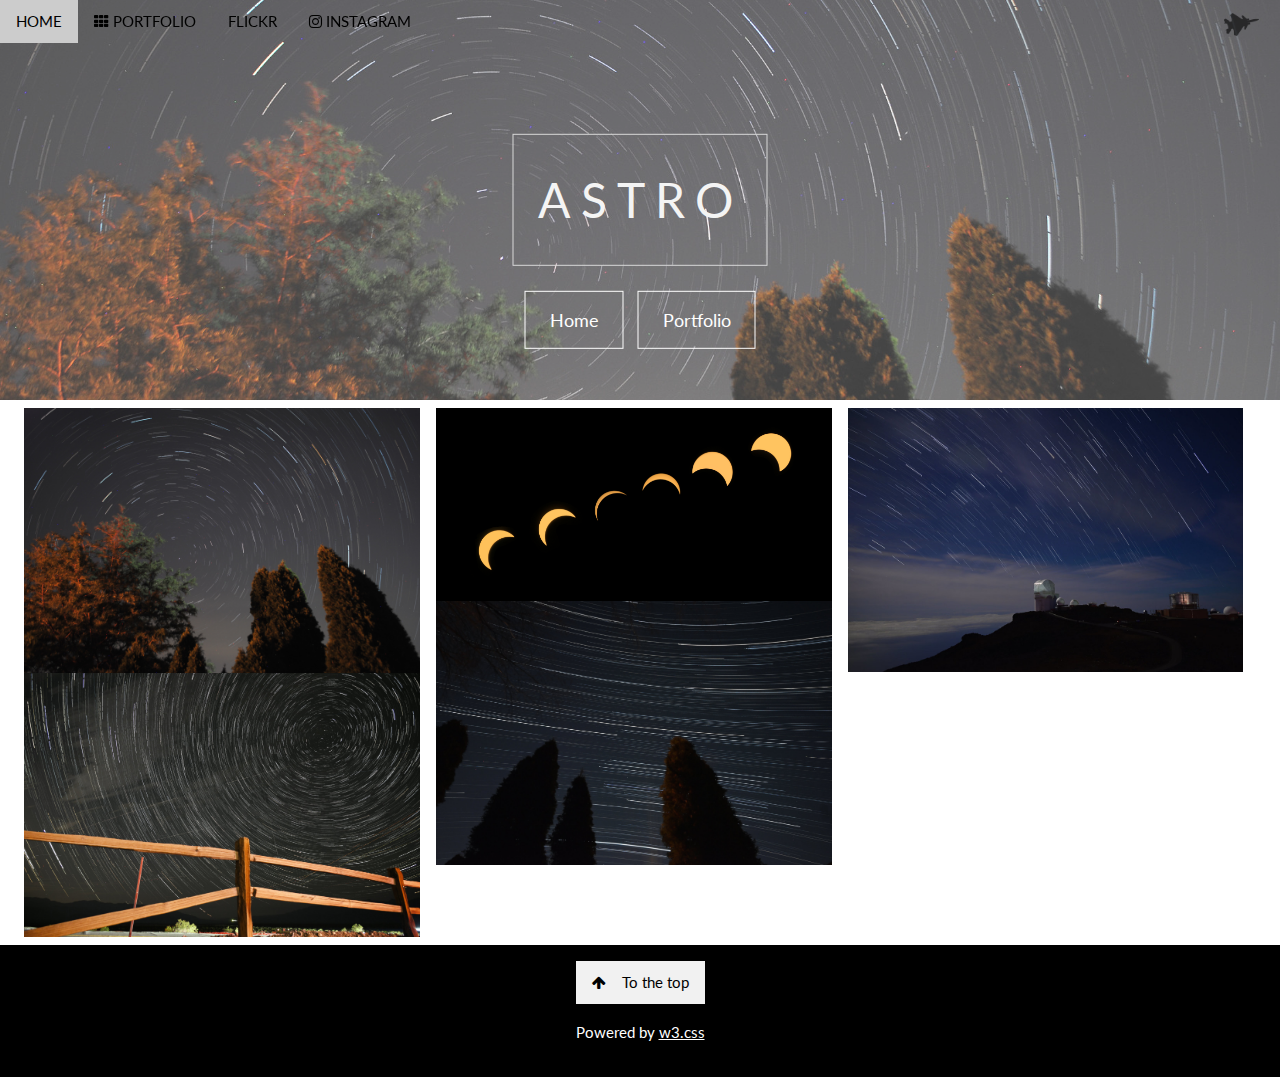
<file: astro.html>
<!DOCTYPE html>
<html>
<head>
<title>Photography Portfolio</title>
<meta charset="UTF-8">
<meta name="viewport" content="width=device-width, initial-scale=1">
<link rel="stylesheet" href="css/w3.css">
<link rel="stylesheet" href="https://fonts.googleapis.com/css?family=Lato">
<link rel="stylesheet" href="https://cdnjs.cloudflare.com/ajax/libs/font-awesome/4.7.0/css/font-awesome.min.css">
<style>
body,h1,h2,h3,h4,h5,h6 {font-family: "Lato", sans-serif;}
body, html {
  height: 100%;
  color: #777;
  line-height: 1.8;
}

/* Create a Parallax Effect */
.bgimg-1 {
  background-attachment: fixed;
  background-position: center;
  background-repeat: no-repeat;
  background-size: cover;
}

/* First image (Logo. Full height) */
.bgimg-1 {
  background-image: url("images/astro/54410964943_c52d884249_k.jpg");
  min-height: 400px;
}

.w3-wide {letter-spacing: 10px;}
.w3-hover-opacity {cursor: pointer;}

/* Turn off parallax scrolling for tablets and phones */
@media only screen and (max-device-width: 1600px) {
  .bgimg-1 {
    background-attachment: scroll;
    min-height: 400px;
  }
}
</style>
</head>
<body>

  <!-- Navbar (sit on top) -->
  <div class="w3-top">
    <div class="w3-bar" id="myNavbar">
      <a class="w3-bar-item w3-button w3-hide-medium w3-hide-large w3-right" href="javascript:void(0);" onclick="toggleFunction()" title="Toggle Navigation Menu">
      <i class="fa fa-bars w3-text-black"></i>
    </a>
      <a href="index.html" class="w3-bar-item w3-button w3-text-black">HOME</a>
      <a href="portfolio.html" class="w3-bar-item w3-button w3-hide-small w3-text-black"><i class="fa fa-th"></i> PORTFOLIO</a>
      <a href="https://www.flickr.com/photos/201889971@N03/" class="w3-bar-item w3-button w3-hide-small w3-text-black"> FLICKR</a>
      <a href="https://instagram.com/joegurino" class="w3-bar-item w3-button w3-hide-small w3-text-black"><i class="fa fa-instagram"></i> INSTAGRAM</a>
      <a class="w3-bar-item w3-right">
        <img class="w3-image w3-right w3-opacity" src="assets/logosmall.png" style="margin:5px" width="35" height="35">
      </a>
    </div>

    <!-- Navbar on small screens -->
    <div id="navDemo" class="w3-bar-block w3-white w3-hide w3-hide-large w3-hide-medium">
      <a href="portfolio.html" class="w3-bar-item w3-button" onclick="toggleFunction()"><i class="fa fa-th"></i> PORTFOLIO</a>
      <a href="https://www.flickr.com/photos/201889971@N03/" class="w3-bar-item w3-button" onclick="toggleFunction()"> FLICKR</a>
      <a href="https://instagram.com/joegurino" class="w3-bar-item w3-button fa fa-instagram" onclick="toggleFunction()"> INSTAGRAM</a>
    </div>
  </div>

<!--
  <div class="w3-bar">
      <a class="w3-button w3-hide-medium w3-hide-large w3-text-white w3-red">
        <br><i>This site is not yet entirely formatted for mobile devices. A number of pages will work but not all. Best viewed in 1920x1080</i>
      </a>
    </div>
-->

  <!-- First Parallax Image with Logo Text -->
  <div class="bgimg-1 w3-display-container w3-opacity-min" id="home">
    <div class="w3-display-middle w3-padding-large w3-border w3-wide w3-text-light-grey w3-center custom-bg">
      <h1 class="w3-xxxlarge">ASTRO</h1>
    </div>
      <!-- Buttons directly below -->
      <div class="w3-display-middle w3-padding-large w3-wide w3-text-light-grey w3-center custom-bg" style="margin-top: 120px;">
      <a href="index.html" style="display: inline-block; margin: 0px;">
        <button class="w3-button w3-padding-large w3-section w3-border w3-border-white w3-hide-small " style="font-size: 18px; color: white;">Home</button>
      </a>
      <a href="portfolio.html" style="display: inline-block; margin: 0px;">
        <button class="w3-button w3-padding-large w3-section w3-border w3-border-white w3-hide-small " style="font-size: 18px; color: white;">Portfolio</button>
      </a>
    </div>
  </div>



    <!-- Container -->
    <!-- Photo Grid -->
<div class="w3-row w3-padding w3-row-padding w3-hide-small" id="myGrid">
<div class="w3-col" style="width:33%">
  <img src="images/astro/54410964943_c52d884249_k.jpg" style="width:100%" onclick="onClick(this)" alt="">
  <img src="images/astro/staking02.bmp" style="width:100%" onclick="onClick(this)" alt="">
</div>

<div class="w3-col" style="width:33%">
  <img src="images/astro/eclipse.png" style="width:100%" onclick="onClick(this)" alt="">
  <img src="images/astro/54412413622_95437a72d7_k.jpg" style="width:100%" onclick="onClick(this)" alt="">
</div>

<div class="w3-col" style="width:33%">
  <img src="images/astro/staking01.bmp" style="width:100%" onclick="onClick(this)" alt="">
</div>
</div>

<!-- Photo Grid Small-->
<div class="w3-row w3-margin w3-row-padding w3-hide-large w3-hide-medium" id="myGrid">
<div class="w3-col" style="width:50%">
  <img src="images/astro/54410964943_c52d884249_k.jpg" style="width:100%" onclick="onClick(this)" alt="">
  <img src="images/astro/staking02.bmp" style="width:100%" onclick="onClick(this)" alt="">
    <img src="images/astro/staking01.bmp" style="width:100%" onclick="onClick(this)" alt="">
</div>

<div class="w3-col" style="width:50%">
  <img src="images/astro/eclipse.png" style="width:100%" onclick="onClick(this)" alt="">
  <img src="images/astro/54412413622_95437a72d7_k.jpg" style="width:100%" onclick="onClick(this)" alt="">
</div>
</div>

      <!-- Footer -->
      <footer class="w3-center w3-black w3-padding-16">
        <a href="#home" class="w3-button w3-light-grey"><i class="fa fa-arrow-up w3-margin-right"></i>To the top</a>
        <p>Powered by <a href="https://www.w3schools.com/w3css/default.asp" title="W3.CSS" target="_blank" class="w3-hover-text-green">w3.css</a></p>
      </footer>

        <!-- Modal for full size images on click-->
        <div id="modal01" class="w3-modal w3-black" style="padding-top:0" onclick="this.style.display='none'">
          <span class="w3-button w3-black w3-xlarge w3-display-topright">×</span>
          <div class="w3-modal-content w3-animate-zoom w3-center w3-transparent w3-padding-64">
            <img id="img01" class="w3-image">
            <p id="caption"></p>
          </div>
        </div>


  <script>
  // Modal Image Gallery
  function onClick(element) {
    document.getElementById("img01").src = element.src;
    document.getElementById("modal01").style.display = "block";
    var captionText = document.getElementById("caption");
    captionText.innerHTML = element.alt;
  }

  // Change style of navbar on scroll
  window.onscroll = function() {myFunction()};
  function myFunction() {
      var navbar = document.getElementById("myNavbar");
      if (document.body.scrollTop > 100 || document.documentElement.scrollTop > 100) {
          navbar.className = "w3-bar" + " w3-card" + " w3-animate-top" + " w3-white";
      } else {
          navbar.className = navbar.className.replace(" w3-card w3-animate-top w3-white", "");
      }
  }

  // Used to toggle the menu on small screens when clicking on the menu button
  function toggleFunction() {
      var x = document.getElementById("navDemo");
      if (x.className.indexOf("w3-show") == -1) {
          x.className += " w3-show";
      } else {
          x.className = x.className.replace(" w3-show", "");
      }
  }
  </script>

  </body>
  </html>
</file>
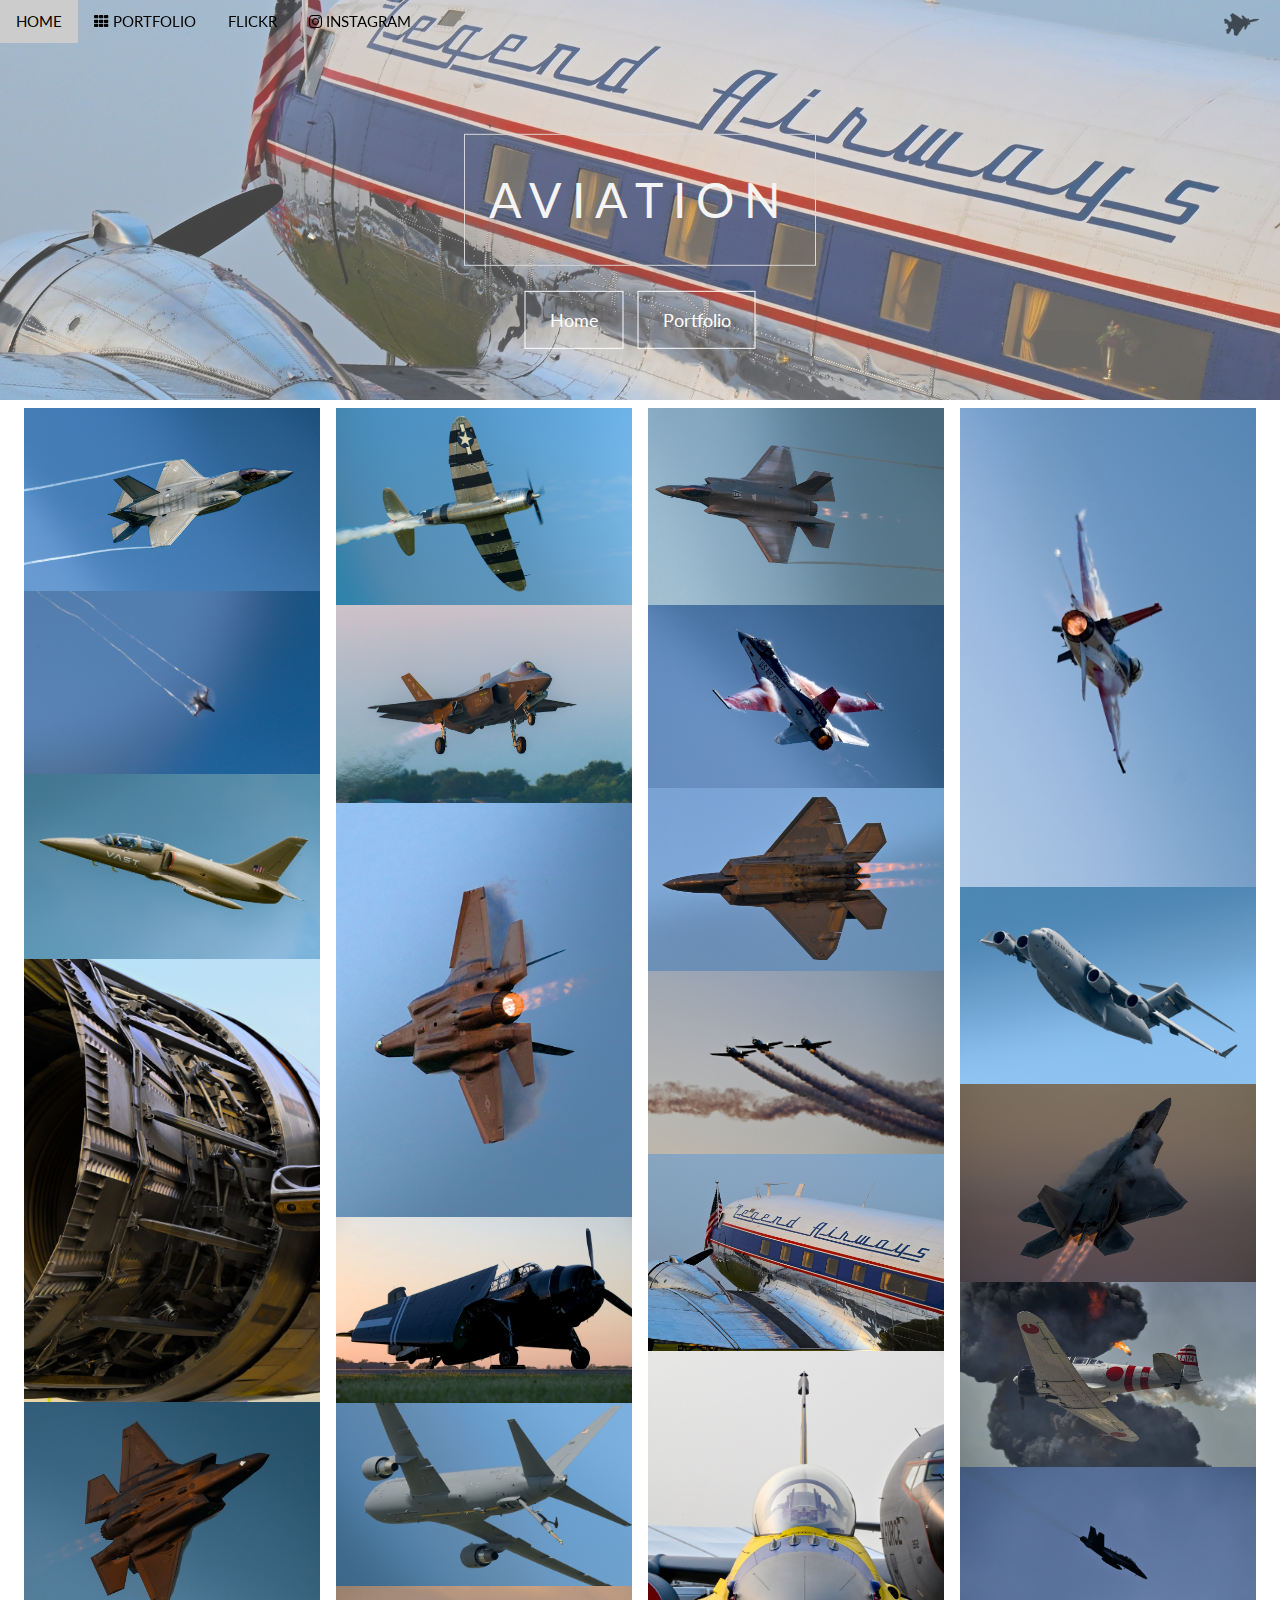
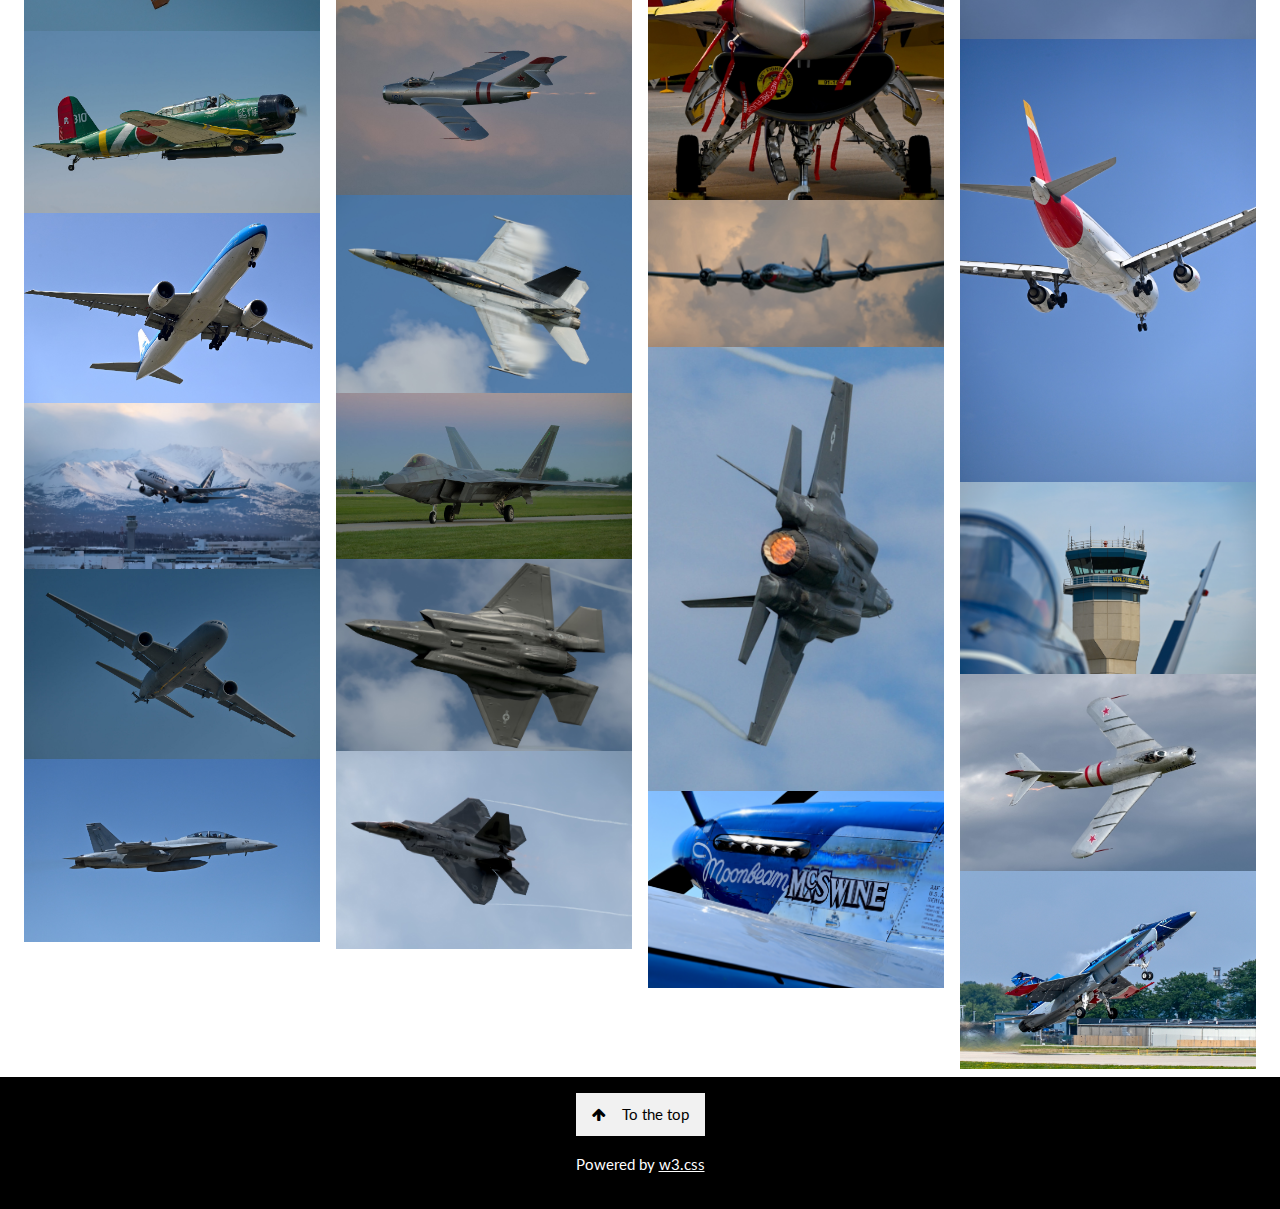
<file: aviation.html>
<!DOCTYPE html>
<html>
<head>
<title>Photography Portfolio</title>
<meta charset="UTF-8">
<meta name="viewport" content="width=device-width, initial-scale=1">
<link rel="stylesheet" href="css/w3.css">
<link rel="stylesheet" href="https://fonts.googleapis.com/css?family=Lato">
<link rel="stylesheet" href="https://cdnjs.cloudflare.com/ajax/libs/font-awesome/4.7.0/css/font-awesome.min.css">
<style>
body,h1,h2,h3,h4,h5,h6 {font-family: "Lato", sans-serif;}
body, html {
  height: 100%;
  color: #777;
  line-height: 1.8;
}

/* Create a Parallax Effect */
.bgimg-1 {
  background-attachment: fixed;
  background-position: center;
  background-repeat: no-repeat;
  background-size: cover;
}

/* First image (Logo. Full height) */
.bgimg-1 {
  background-image: url("images/parallax/dc3.jpg");
  min-height: 400px;
}

.w3-wide {letter-spacing: 10px;}
.w3-hover-opacity {cursor: pointer;}

/* Turn off parallax scrolling for tablets and phones */
@media only screen and (max-device-width: 1600px) {
  .bgimg-1 {
    background-attachment: scroll;
    min-height: 400px;
  }
}
</style>
</head>
<body>

  <!-- Navbar (sit on top) -->
  <div class="w3-top">
    <div class="w3-bar" id="myNavbar">
      <a class="w3-bar-item w3-button w3-hide-medium w3-hide-large w3-right" href="javascript:void(0);" onclick="toggleFunction()" title="Toggle Navigation Menu">
      <i class="fa fa-bars w3-text-black"></i>
    </a>
      <a href="index.html" class="w3-bar-item w3-button w3-text-black">HOME</a>
      <a href="portfolio.html" class="w3-bar-item w3-button w3-hide-small w3-text-black"><i class="fa fa-th"></i> PORTFOLIO</a>
      <a href="https://www.flickr.com/photos/201889971@N03/" class="w3-bar-item w3-button w3-hide-small w3-text-black"> FLICKR</a>
      <a href="https://instagram.com/joegurino" class="w3-bar-item w3-button w3-hide-small w3-text-black"><i class="fa fa-instagram"></i> INSTAGRAM</a>
      <a class="w3-bar-item w3-hide-small w3-right">
        <img class="w3-image w3-right w3-opacity" src="assets/logosmall.png" style="margin:5px" width="35" height="35">
      </a>
    </div>

    <!-- Navbar on small screens -->
    <div id="navDemo" class="w3-bar-block w3-white w3-hide w3-hide-large w3-hide-medium">
      <a href="portfolio.html" class="w3-bar-item w3-button" onclick="toggleFunction()"><i class="fa fa-th"></i> PORTFOLIO</a>
      <a href="https://www.flickr.com/photos/201889971@N03/" class="w3-bar-item w3-button" onclick="toggleFunction()"> FLICKR</a>
      <a href="https://instagram.com/joegurino" class="w3-bar-item w3-button fa fa-instagram" onclick="toggleFunction()"> INSTAGRAM</a>
    </div>
  </div>

<!--
  <div class="w3-bar">
      <a class="w3-button w3-hide-medium w3-hide-large w3-text-white w3-red">
        <br><i>This site is not yet entirely formatted for mobile devices. A number of pages will work but not all. Best viewed in 1920x1080</i>
      </a>
    </div>
-->

  <!-- First Parallax Image with Logo Text -->
  <div class="bgimg-1 w3-display-container w3-opacity-min" id="home">
    <div class="w3-display-middle w3-padding-large w3-border w3-wide w3-text-light-grey w3-center custom-bg">
      <h1 class="w3-xxxlarge">AVIATION</h1>
    </div>
      <!-- Buttons directly below -->
      <div class="w3-display-middle w3-padding-large w3-wide w3-text-light-grey w3-center custom-bg" style="margin-top: 120px;">
      <a href="index.html" style="display: inline-block; margin: 0px;">
        <button class="w3-button w3-padding-large w3-section w3-border w3-border-white w3-hide-small " style="font-size: 18px; color: white;">Home</button>
      </a>
      <a href="portfolio.html" style="display: inline-block; margin: 0px;">
        <button class="w3-button w3-padding-large w3-section w3-border w3-border-white w3-hide-small " style="font-size: 18px; color: white;">Portfolio</button>
      </a>
    </div>
  </div>



    <!-- Container -->
    <!-- Photo Grid -->
<div class="w3-row w3-padding w3-row-padding w3-hide-small w3-hide-medium" id="myGrid">
<div class="w3-col" style="width:25%">
  <img src="images/aviation/DSC_9362.jpg" style="width:100%" onclick="onClick(this)" alt="">
  <img src="images/aviation/DSC_0889.jpg" style="width:100%" onclick="onClick(this)" alt="F16 Viper, TBM Avenger's Reunion 2025; Nikon z5">
  <img src="images/aviation/DSC_2754_01.jpg" style="width:100%" onclick="onClick(this)" alt="L39 Albatross, Oshkosh 2025; Nikon z8">
  <img src="images/aviation/DSC_7480.jpg" style="width:100%" onclick="onClick(this)" alt="F15 Eagle, Oshkosh 2023; Nikon z5">
  <img src="images/aviation/54785136375_81340d16d6_b.jpg" style="width:100%" onclick="onClick(this)" alt="">
  <img src="images/aviation/54742365068_57f0c8b93c_b.jpg" style="width:100%" onclick="onClick(this)" alt="">
  <img src="images/aviation/DSC_3735.jpg" style="width:100%" onclick="onClick(this)" alt="">
  <img src="images/aviation/DSC_2712.jpg" style="width:100%" onclick="onClick(this)" alt="">
  <img src="images/aviation/54757218755_4b5d68de4f_b.jpg" style="width:100%" onclick="onClick(this)" alt="">
  <img src="images/aviation/DSC_1097.jpg" style="width:100%" onclick="onClick(this)" alt="">
</div>

<div class="w3-col" style="width:25%">
  <img src="images/aviation/DSC_9518.jpg" style="width:100%" onclick="onClick(this)" alt="">
  <img src="images/aviation/DSC_5334.jpg" style="width:100%" onclick="onClick(this)" alt="F35, Oshkosh 2025; Nikon z8">
  <img src="images/aviation/DSC_5431.jpg" style="width:100%" onclick="onClick(this)" alt="F35, Oshkosh 2025; Nikon z8">
  <img src="images/aviation/DSC_5558.jpg" style="width:100%" onclick="onClick(this)" alt="TBM Avenger, TBM Avenger's Reunion 2024; Nikon z5">
  <img src="images/aviation/54766002618_b50aa2061f_b.jpg" style="width:100%" onclick="onClick(this)" alt="">
  <img src="images/aviation/54770994981_d187893468_b.jpg" style="width:100%" onclick="onClick(this)" alt="">
  <img src="images/aviation/DSC_4280.jpg" style="width:100%" onclick="onClick(this)" alt="">
  <img src="images/aviation/54767113317_53f9b9020f_b.jpg" style="width:100%" onclick="onClick(this)" alt="">
  <img src="images/aviation/DSC_9797.jpg" style="width:100%" onclick="onClick(this)" alt="">
  <img src="images/aviation/DSC_6929.jpg" style="width:100%" onclick="onClick(this)" alt="">
</div>

<div class="w3-col" style="width:25%">
  <img src="images/aviation/DSC_5570.jpg" style="width:100%" onclick="onClick(this)" alt="">
  <img src="images/aviation/DSC_0902.jpg" style="width:100%" onclick="onClick(this)" alt="F16 Viper, TBM Avenger's Reunion 2025; Nikon z5">
  <img src="images/aviation/DSC_5711.jpg" style="width:100%" onclick="onClick(this)" alt="F22 Raptor, Oshkosh 2025; Nikon z8">
  <img src="images/aviation/DSC_5717.jpg" style="width:100%" onclick="onClick(this)" alt="Titan Aerobatic Team, TBM Avenger's Reunion 2024; Nikon z5">
  <img src="images/aviation/dc3.jpg" style="width:100%" onclick="onClick(this)" alt="">
  <img src="images/aviation/DSC_7466.jpg" style="width:100%" onclick="onClick(this)" alt="">
  <img src="images/aviation/DSC_0461.jpg" style="width:100%" onclick="onClick(this)" alt="">
  <img src="images/aviation/54727628689_dd7b298c5a_b.jpg" style="width:100%" onclick="onClick(this)" alt="">
  <img src="images/aviation/DSC_0057.jpg" style="width:100%" onclick="onClick(this)" alt="">
</div>

<div class="w3-col" style="width:25%">
  <img src="images/aviation/DSC_0956.jpg" style="width:100%" onclick="onClick(this)" alt="">
  <img src="images/aviation/DSC_8375.jpg" style="width:100%" onclick="onClick(this)" alt="C17, Oshkosh 2025; Nikon z8">
  <img src="images/aviation/DSC_5615.jpg" style="width:100%" onclick="onClick(this)" alt="F22, Oshkosh 2025; Nikon z8">
  <img src="images/aviation/54741418724_92a92e5420_b.jpg" style="width:100%" onclick="onClick(this)" alt="">
  <img src="images/aviation/DSC_7073.jpg" style="width:100%" onclick="onClick(this)" alt="">
  <img src="images/aviation/DSC_3692.jpg" style="width:100%" onclick="onClick(this)" alt="">
  <img src="images/aviation/DSC_9308.jpg" style="width:100%" onclick="onClick(this)" alt="">
  <img src="images/aviation/DSC_1094.jpg" style="width:100%" onclick="onClick(this)" alt="">
  <img src="images/aviation/DSC_0825.jpg" style="width:100%" onclick="onClick(this)" alt="">
</div>
</div>



<!-- Photo Grid Medium-->
<div class="w3-row w3-margin w3-row-padding w3-hide-large w3-hide-small" id="myGrid">
<div class="w3-col" style="width:33%">
  <img src="images/aviation/DSC_9362.jpg" style="width:100%" onclick="onClick(this)" alt="">
  <img src="images/aviation/DSC_0956.jpg" style="width:100%" onclick="onClick(this)" alt="">
  <img src="images/aviation/DSC_0889.jpg" style="width:100%" onclick="onClick(this)" alt="F16 Viper, TBM Avenger's Reunion 2025; Nikon z5">
  <img src="images/aviation/DSC_2754_01.jpg" style="width:100%" onclick="onClick(this)" alt="L39 Albatross, Oshkosh 2025; Nikon z8">
  <img src="images/aviation/DSC_7480.jpg" style="width:100%" onclick="onClick(this)" alt="F15 Eagle, Oshkosh 2023; Nikon z5">
  <img src="images/aviation/54785136375_81340d16d6_b.jpg" style="width:100%" onclick="onClick(this)" alt="">
  <img src="images/aviation/54742365068_57f0c8b93c_b.jpg" style="width:100%" onclick="onClick(this)" alt="">
  <img src="images/aviation/DSC_3735.jpg" style="width:100%" onclick="onClick(this)" alt="">
  <img src="images/aviation/DSC_2712.jpg" style="width:100%" onclick="onClick(this)" alt="">
  <img src="images/aviation/54757218755_4b5d68de4f_b.jpg" style="width:100%" onclick="onClick(this)" alt="">
  <img src="images/aviation/DSC_1097.jpg" style="width:100%" onclick="onClick(this)" alt="">
  <img src="images/aviation/DSC_5615.jpg" style="width:100%" onclick="onClick(this)" alt="F22, Oshkosh 2025; Nikon z8">
</div>

<div class="w3-col" style="width:33%">
  <img src="images/aviation/DSC_9518.jpg" style="width:100%" onclick="onClick(this)" alt="">
  <img src="images/aviation/DSC_5334.jpg" style="width:100%" onclick="onClick(this)" alt="F35, Oshkosh 2025; Nikon z8">
  <img src="images/aviation/DSC_5431.jpg" style="width:100%" onclick="onClick(this)" alt="F35, Oshkosh 2025; Nikon z8">
  <img src="images/aviation/DSC_5558.jpg" style="width:100%" onclick="onClick(this)" alt="TBM Avenger, TBM Avenger's Reunion 2024; Nikon z5">
  <img src="images/aviation/54766002618_b50aa2061f_b.jpg" style="width:100%" onclick="onClick(this)" alt="">
  <img src="images/aviation/54770994981_d187893468_b.jpg" style="width:100%" onclick="onClick(this)" alt="">
  <img src="images/aviation/DSC_4280.jpg" style="width:100%" onclick="onClick(this)" alt="">
  <img src="images/aviation/54767113317_53f9b9020f_b.jpg" style="width:100%" onclick="onClick(this)" alt="">
  <img src="images/aviation/DSC_9797.jpg" style="width:100%" onclick="onClick(this)" alt="">
  <img src="images/aviation/DSC_6929.jpg" style="width:100%" onclick="onClick(this)" alt="">
  <img src="images/aviation/DSC_7073.jpg" style="width:100%" onclick="onClick(this)" alt="">
  <img src="images/aviation/DSC_3692.jpg" style="width:100%" onclick="onClick(this)" alt="">
  <img src="images/aviation/54741418724_92a92e5420_b.jpg" style="width:100%" onclick="onClick(this)" alt="">
</div>

<div class="w3-col" style="width:33%">
  <img src="images/aviation/DSC_5570.jpg" style="width:100%" onclick="onClick(this)" alt="">
  <img src="images/aviation/DSC_0902.jpg" style="width:100%" onclick="onClick(this)" alt="F16 Viper, TBM Avenger's Reunion 2025; Nikon z5">
  <img src="images/aviation/DSC_5711.jpg" style="width:100%" onclick="onClick(this)" alt="F22 Raptor, Oshkosh 2025; Nikon z8">
  <img src="images/aviation/DSC_8375.jpg" style="width:100%" onclick="onClick(this)" alt="C17, Oshkosh 2025; Nikon z8">
  <img src="images/aviation/DSC_5717.jpg" style="width:100%" onclick="onClick(this)" alt="Titan Aerobatic Team, TBM Avenger's Reunion 2024; Nikon z5">
  <img src="images/aviation/dc3.jpg" style="width:100%" onclick="onClick(this)" alt="">
  <img src="images/aviation/DSC_7466.jpg" style="width:100%" onclick="onClick(this)" alt="">
  <img src="images/aviation/DSC_0461.jpg" style="width:100%" onclick="onClick(this)" alt="">
  <img src="images/aviation/54727628689_dd7b298c5a_b.jpg" style="width:100%" onclick="onClick(this)" alt="">
  <img src="images/aviation/DSC_0057.jpg" style="width:100%" onclick="onClick(this)" alt="">
  <img src="images/aviation/DSC_1094.jpg" style="width:100%" onclick="onClick(this)" alt="">
  <img src="images/aviation/DSC_0825.jpg" style="width:100%" onclick="onClick(this)" alt="">
  <img src="images/aviation/DSC_7073.jpg" style="width:100%" onclick="onClick(this)" alt="">
</div>
</div>

<!-- Photo Grid Small-->
<div class="w3-row w3-margin w3-row-padding w3-hide-large w3-hide-medium" id="myGrid">
<div class="w3-col" style="width:50%">
  <img src="images/aviation/DSC_9362.jpg" style="width:100%" onclick="onClick(this)" alt="">
  <img src="images/aviation/DSC_9518.jpg" style="width:100%" onclick="onClick(this)" alt="">
  <img src="images/aviation/DSC_0889.jpg" style="width:100%" onclick="onClick(this)" alt="F16 Viper, TBM Avenger's Reunion 2025; Nikon z5">
  <img src="images/aviation/DSC_2754_01.jpg" style="width:100%" onclick="onClick(this)" alt="L39 Albatross, Oshkosh 2025; Nikon z8">
  <img src="images/aviation/DSC_5334.jpg" style="width:100%" onclick="onClick(this)" alt="F35, Oshkosh 2025; Nikon z8">
  <img src="images/aviation/DSC_7480.jpg" style="width:100%" onclick="onClick(this)" alt="F15 Eagle, Oshkosh 2023; Nikon z5">
  <img src="images/aviation/54785136375_81340d16d6_b.jpg" style="width:100%" onclick="onClick(this)" alt="">
  <img src="images/aviation/54742365068_57f0c8b93c_b.jpg" style="width:100%" onclick="onClick(this)" alt="">
  <img src="images/aviation/DSC_3735.jpg" style="width:100%" onclick="onClick(this)" alt="">
  <img src="images/aviation/DSC_2712.jpg" style="width:100%" onclick="onClick(this)" alt="">
  <img src="images/aviation/54757218755_4b5d68de4f_b.jpg" style="width:100%" onclick="onClick(this)" alt="">
  <img src="images/aviation/DSC_1097.jpg" style="width:100%" onclick="onClick(this)" alt="">
  <img src="images/aviation/DSC_5615.jpg" style="width:100%" onclick="onClick(this)" alt="F22, Oshkosh 2025; Nikon z8">
  <img src="images/aviation/54741418724_92a92e5420_b.jpg" style="width:100%" onclick="onClick(this)" alt="">
  <img src="images/aviation/DSC_7073.jpg" style="width:100%" onclick="onClick(this)" alt="">
  <img src="images/aviation/54727628689_dd7b298c5a_b.jpg" style="width:100%" onclick="onClick(this)" alt="">
  <img src="images/aviation/DSC_0057.jpg" style="width:100%" onclick="onClick(this)" alt="">
  <img src="images/aviation/DSC_1094.jpg" style="width:100%" onclick="onClick(this)" alt="">
  <img src="images/aviation/DSC_0825.jpg" style="width:100%" onclick="onClick(this)" alt="">
  <img src="images/aviation/DSC_0461.jpg" style="width:100%" onclick="onClick(this)" alt="">
</div>

<div class="w3-col" style="width:50%">
  <img src="images/aviation/DSC_0956.jpg" style="width:100%" onclick="onClick(this)" alt="">
  <img src="images/aviation/DSC_5570.jpg" style="width:100%" onclick="onClick(this)" alt="">
  <img src="images/aviation/DSC_5431.jpg" style="width:100%" onclick="onClick(this)" alt="F35, Oshkosh 2025; Nikon z8">
  <img src="images/aviation/DSC_0902.jpg" style="width:100%" onclick="onClick(this)" alt="F16 Viper, TBM Avenger's Reunion 2025; Nikon z5">
  <img src="images/aviation/DSC_5711.jpg" style="width:100%" onclick="onClick(this)" alt="F22 Raptor, Oshkosh 2025; Nikon z8">
  <img src="images/aviation/DSC_8375.jpg" style="width:100%" onclick="onClick(this)" alt="C17, Oshkosh 2025; Nikon z8">
  <img src="images/aviation/DSC_5558.jpg" style="width:100%" onclick="onClick(this)" alt="TBM Avenger, TBM Avenger's Reunion 2024; Nikon z5">
  <img src="images/aviation/54766002618_b50aa2061f_b.jpg" style="width:100%" onclick="onClick(this)" alt="">
  <img src="images/aviation/54770994981_d187893468_b.jpg" style="width:100%" onclick="onClick(this)" alt="">
  <img src="images/aviation/DSC_4280.jpg" style="width:100%" onclick="onClick(this)" alt="">
  <img src="images/aviation/54767113317_53f9b9020f_b.jpg" style="width:100%" onclick="onClick(this)" alt="">
  <img src="images/aviation/DSC_9797.jpg" style="width:100%" onclick="onClick(this)" alt="">
  <img src="images/aviation/DSC_6929.jpg" style="width:100%" onclick="onClick(this)" alt="">
  <img src="images/aviation/DSC_7073.jpg" style="width:100%" onclick="onClick(this)" alt="">
  <img src="images/aviation/DSC_3692.jpg" style="width:100%" onclick="onClick(this)" alt="">
  <img src="images/aviation/DSC_5717.jpg" style="width:100%" onclick="onClick(this)" alt="Titan Aerobatic Team, TBM Avenger's Reunion 2024; Nikon z5">
  <img src="images/aviation/dc3.jpg" style="width:100%" onclick="onClick(this)" alt="">
  <img src="images/aviation/DSC_7466.jpg" style="width:100%" onclick="onClick(this)" alt="">
</div>
</div>


      <!-- Footer -->
      <footer class="w3-center w3-black w3-padding-16">
        <a href="#home" class="w3-button w3-light-grey"><i class="fa fa-arrow-up w3-margin-right"></i>To the top</a>
        <p>Powered by <a href="https://www.w3schools.com/w3css/default.asp" title="W3.CSS" target="_blank" class="w3-hover-text-green">w3.css</a></p>
      </footer>

        <!-- Modal for full size images on click-->
        <div id="modal01" class="w3-modal w3-black" style="padding-top:0" onclick="this.style.display='none'">
          <span class="w3-button w3-black w3-xlarge w3-display-topright">×</span>
          <div class="w3-modal-content w3-animate-zoom w3-center w3-transparent w3-padding-64">
            <img id="img01" class="w3-image">
            <p id="caption"></p>
          </div>
        </div>


  <script>
  // Modal Image Gallery
  function onClick(element) {
    document.getElementById("img01").src = element.src;
    document.getElementById("modal01").style.display = "block";
    var captionText = document.getElementById("caption");
    captionText.innerHTML = element.alt;
  }

  // Change style of navbar on scroll
  window.onscroll = function() {myFunction()};
  function myFunction() {
      var navbar = document.getElementById("myNavbar");
      if (document.body.scrollTop > 100 || document.documentElement.scrollTop > 100) {
          navbar.className = "w3-bar" + " w3-card" + " w3-animate-top" + " w3-white";
      } else {
          navbar.className = navbar.className.replace(" w3-card w3-animate-top w3-white", "");
      }
  }

  // Used to toggle the menu on small screens when clicking on the menu button
  function toggleFunction() {
      var x = document.getElementById("navDemo");
      if (x.className.indexOf("w3-show") == -1) {
          x.className += " w3-show";
      } else {
          x.className = x.className.replace(" w3-show", "");
      }
  }
  </script>

  </body>
  </html>
</file>
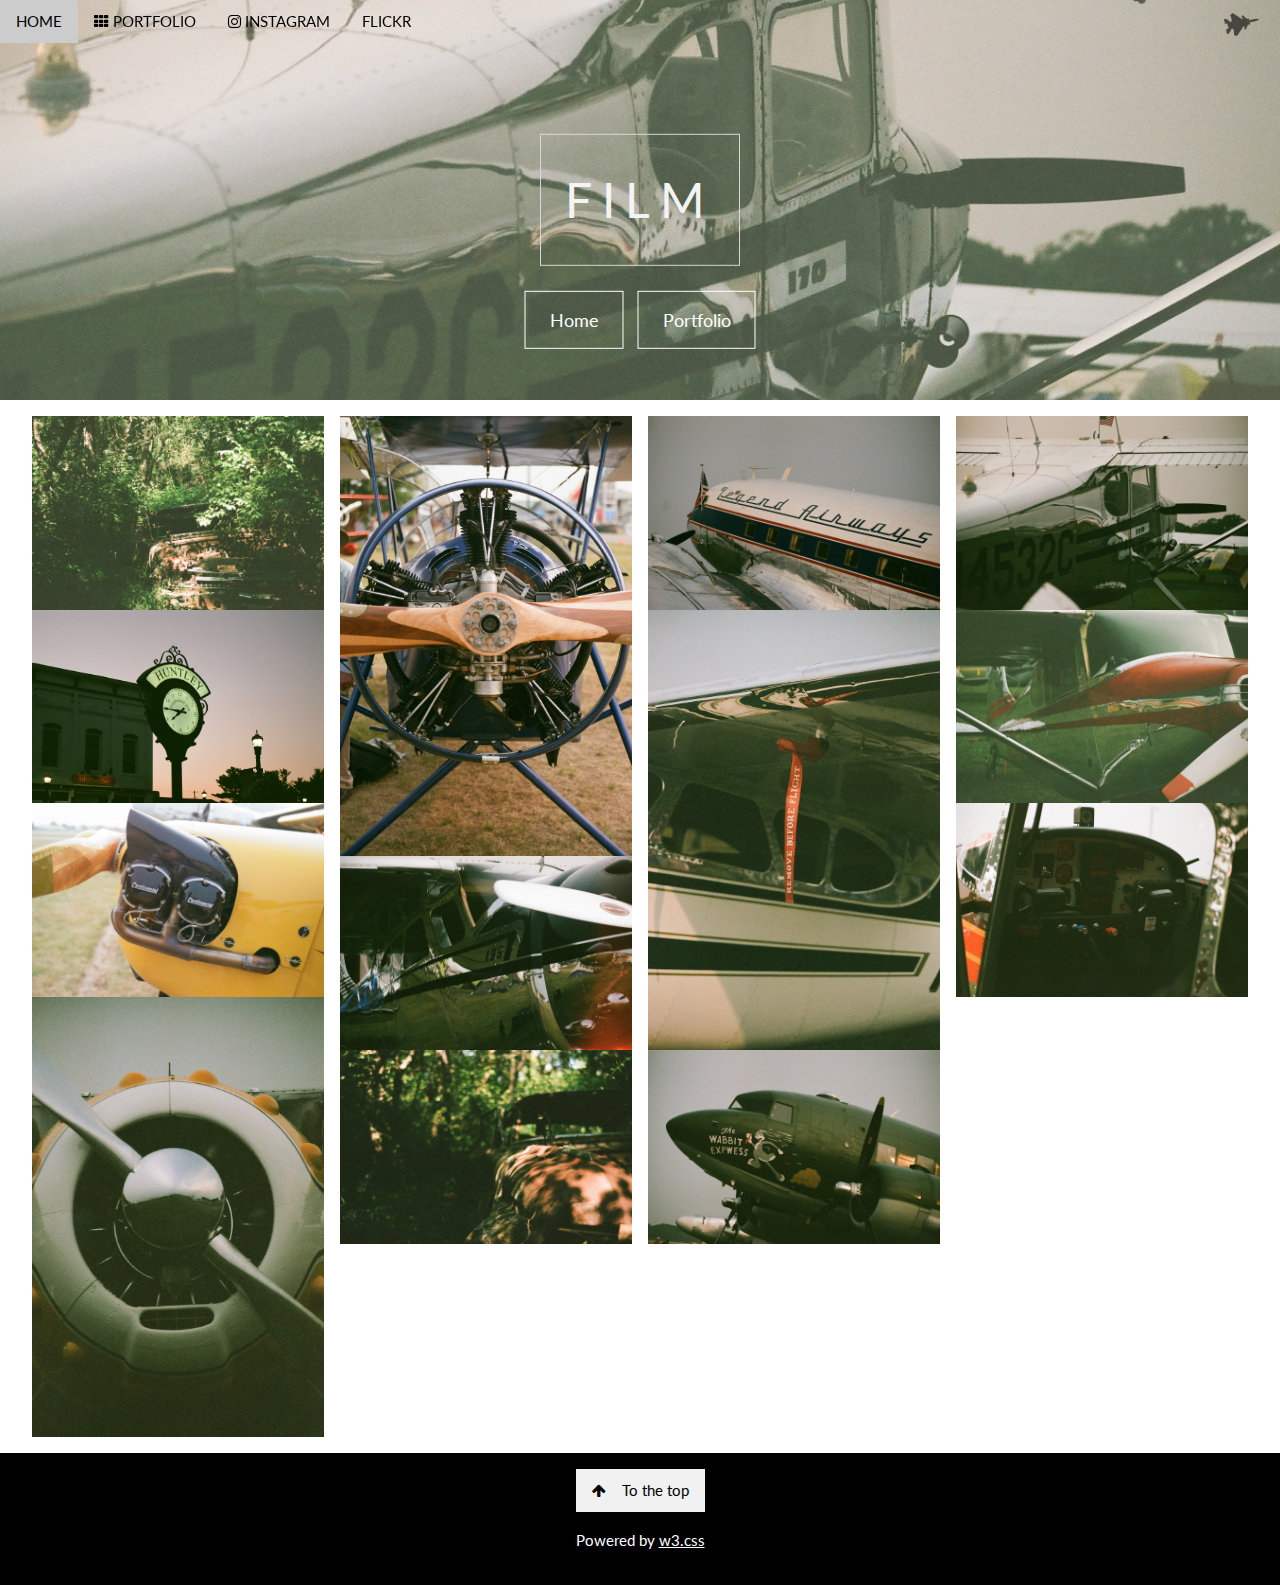
<file: film.html>
<!DOCTYPE html>
<html>
<head>
<title>Photography Portfolio</title>
<meta charset="UTF-8">
<meta name="viewport" content="width=device-width, initial-scale=1">
<link rel="stylesheet" href="css/w3.css">
<link rel="stylesheet" href="https://fonts.googleapis.com/css?family=Lato">
<link rel="stylesheet" href="https://cdnjs.cloudflare.com/ajax/libs/font-awesome/4.7.0/css/font-awesome.min.css">
<style>
body,h1,h2,h3,h4,h5,h6 {font-family: "Lato", sans-serif;}
body, html {
  height: 100%;
  color: #777;
  line-height: 1.8;
}

/* Create a Parallax Effect */
.bgimg-1 {
  background-attachment: fixed;
  background-position: center;
  background-repeat: no-repeat;
  background-size: cover;
}

/* First image (Logo. Full height) */
.bgimg-1 {
  background-image: url("images/film/000669960022.jpg");
  min-height: 400px;
}

.w3-wide {letter-spacing: 10px;}
.w3-hover-opacity {cursor: pointer;}

/* Turn off parallax scrolling for tablets and phones */
@media only screen and (max-device-width: 1600px) {
  .bgimg-1 {
    background-attachment: scroll;
    min-height: 400px;
  }
}
</style>
</head>
<body>

  <!-- Navbar (sit on top) -->
  <div class="w3-top">
    <div class="w3-bar" id="myNavbar">
      <a class="w3-bar-item w3-button w3-hide-medium w3-hide-large w3-right" href="javascript:void(0);" onclick="toggleFunction()" title="Toggle Navigation Menu">
      <i class="fa fa-bars w3-text-black"></i>
    </a>
      <a href="index.html" class="w3-bar-item w3-button w3-text-black">HOME</a>
      <!--<a href="index.html/#about" class="w3-bar-item w3-button w3-hide-small w3-text-black"><i class="fa fa-user"></i> ABOUT</a>-->
      <a href="portfolio.html" class="w3-bar-item w3-button w3-hide-small w3-text-black"><i class="fa fa-th"></i> PORTFOLIO</a>
      <a href="https://instagram.com/joegurino" class="w3-bar-item w3-button w3-hide-small w3-text-black"><i class="fa fa-instagram"></i> INSTAGRAM</a>
      <a href="https://www.flickr.com/photos/201889971@N03/" class="w3-bar-item w3-button w3-hide-small w3-text-black"> FLICKR</a>
      <a class="w3-bar-item w3-hide-small w3-right">
        <img class="w3-image w3-right w3-opacity" src="assets/logosmall.png" style="margin:5px" width="35" height="35">
      </a>
    </div>

    <!-- Navbar on small screens -->
    <div id="navDemo" class="w3-bar-block w3-white w3-hide w3-hide-large w3-hide-medium">
      <!--<a href="index.html" class="w3-bar-item w3-button" onclick="toggleFunction()">ABOUT</a>-->
      <a href="portfolio.html" class="w3-bar-item w3-button" onclick="toggleFunction()"><i class="fa fa-th"></i> PORTFOLIO</a>
      <a href="https://instagram.com/joegurino" class="w3-bar-item w3-button fa fa-instagram" onclick="toggleFunction()"> INSTAGRAM</a>
      <a href="https://www.flickr.com/photos/201889971@N03/" class="w3-bar-item w3-button" onclick="toggleFunction()"> FLICKR</a>
    </div>
  </div>

<!--
  <div class="w3-bar">
      <a class="w3-button w3-hide-medium w3-hide-large w3-text-white w3-red">
        <br><i>This site is not yet entirely formatted for mobile devices. A number of pages will work but not all. Best viewed in 1920x1080</i>
      </a>
    </div>
-->

  <!-- First Parallax Image with Logo Text -->
  <div class="bgimg-1 w3-display-container w3-opacity-min" id="home">
    <div class="w3-display-middle w3-padding-large w3-border w3-wide w3-text-light-grey w3-center custom-bg">
      <h1 class="w3-xxxlarge">FILM</h1>
    </div>
      <!-- Buttons directly below -->
      <div class="w3-display-middle w3-padding-large w3-wide w3-text-light-grey w3-center custom-bg" style="margin-top: 120px;">
      <a href="index.html" style="display: inline-block; margin: 0px;">
        <button class="w3-button w3-padding-large w3-section w3-border w3-border-white w3-hide-small" style="font-size: 18px; color: white;">Home</button>
      </a>
      <a href="portfolio.html" style="display: inline-block; margin: 0px;">
        <button class="w3-button w3-padding-large w3-section w3-border w3-border-white w3-hide-small" style="font-size: 18px; color: white;">Portfolio</button>
      </a>
    </div>
  </div>


    <!-- Container -->
    <!-- Photo Grid -->
<div class="w3-row w3-margin w3-row-padding" id="myGrid">
<div class="w3-col" style="width:25%">
  <img src="images/film/000669960003.jpg" style="width:100%" onclick="onClick(this)" alt="Minolta x700">
  <img src="images/film/000520300011.jpg" style="width:100%" onclick="onClick(this)" alt="Minolta x700">
  <img src="images/film/000669960006.jpg" style="width:100%" onclick="onClick(this)" alt="Oshkosh; Minolta x700">
  <img src="images/film/000669960028.jpg" style="width:100%" onclick="onClick(this)" alt="Oshkosh; Minolta x700">
</div>

<div class="w3-col" style="width:25%">
  <img src="images/film/000669960007.jpg" style="width:100%" onclick="onClick(this)" alt="Oshkosh; Minolta x700">
  <img src="images/film/000669960011.jpg" style="width:100%" onclick="onClick(this)" alt="Oshkosh; Minolta x700">
  <img src="images/film/000669960004.jpg" style="width:100%" onclick="onClick(this)" alt="Minolta x700">
</div>

<div class="w3-col" style="width:25%">
  <img src="images/film/000669960020.jpg" style="width:100%" onclick="onClick(this)" alt="Oshkosh; Minolta x700">
  <img src="images/film/000669960019.jpg" style="width:100%" onclick="onClick(this)" alt="Oshkosh; Minolta x700">
  <img src="images/film/000669960021.jpg" style="width:100%" onclick="onClick(this)" alt="Oshkosh; Minolta x700">
</div>

<div class="w3-col" style="width:25%">
  <img src="images/film/000669960022.jpg" style="width:100%" onclick="onClick(this)" alt="Oshkosh; Minolta x700">
  <img src="images/film/000669960023.jpg" style="width:100%" onclick="onClick(this)" alt="Oshkosh; Minolta x700">
  <img src="images/film/000669960024.jpg" style="width:100%" onclick="onClick(this)" alt="Oshkosh; Minolta x700">
</div>
</div>


      <!-- Footer -->
      <footer class="w3-center w3-black w3-padding-16">
        <a href="#home" class="w3-button w3-light-grey"><i class="fa fa-arrow-up w3-margin-right"></i>To the top</a>
        <p>Powered by <a href="https://www.w3schools.com/w3css/default.asp" title="W3.CSS" target="_blank" class="w3-hover-text-green">w3.css</a></p>
      </footer>

        <!-- Modal for full size images on click-->
        <div id="modal01" class="w3-modal w3-black" style="padding-top:0" onclick="this.style.display='none'">
          <span class="w3-button w3-black w3-xlarge w3-display-topright">×</span>
          <div class="w3-modal-content w3-animate-zoom w3-center w3-transparent w3-padding-64">
            <img id="img01" class="w3-image">
            <p id="caption"></p>
          </div>
        </div>


  <script>
  // Modal Image Gallery
  function onClick(element) {
    document.getElementById("img01").src = element.src;
    document.getElementById("modal01").style.display = "block";
    var captionText = document.getElementById("caption");
    captionText.innerHTML = element.alt;
  }

  // Change style of navbar on scroll
  window.onscroll = function() {myFunction()};
  function myFunction() {
      var navbar = document.getElementById("myNavbar");
      if (document.body.scrollTop > 100 || document.documentElement.scrollTop > 100) {
          navbar.className = "w3-bar" + " w3-card" + " w3-animate-top" + " w3-white";
      } else {
          navbar.className = navbar.className.replace(" w3-card w3-animate-top w3-white", "");
      }
  }

  // Used to toggle the menu on small screens when clicking on the menu button
  function toggleFunction() {
      var x = document.getElementById("navDemo");
      if (x.className.indexOf("w3-show") == -1) {
          x.className += " w3-show";
      } else {
          x.className = x.className.replace(" w3-show", "");
      }
  }
  </script>

  </body>
  </html>
</file>
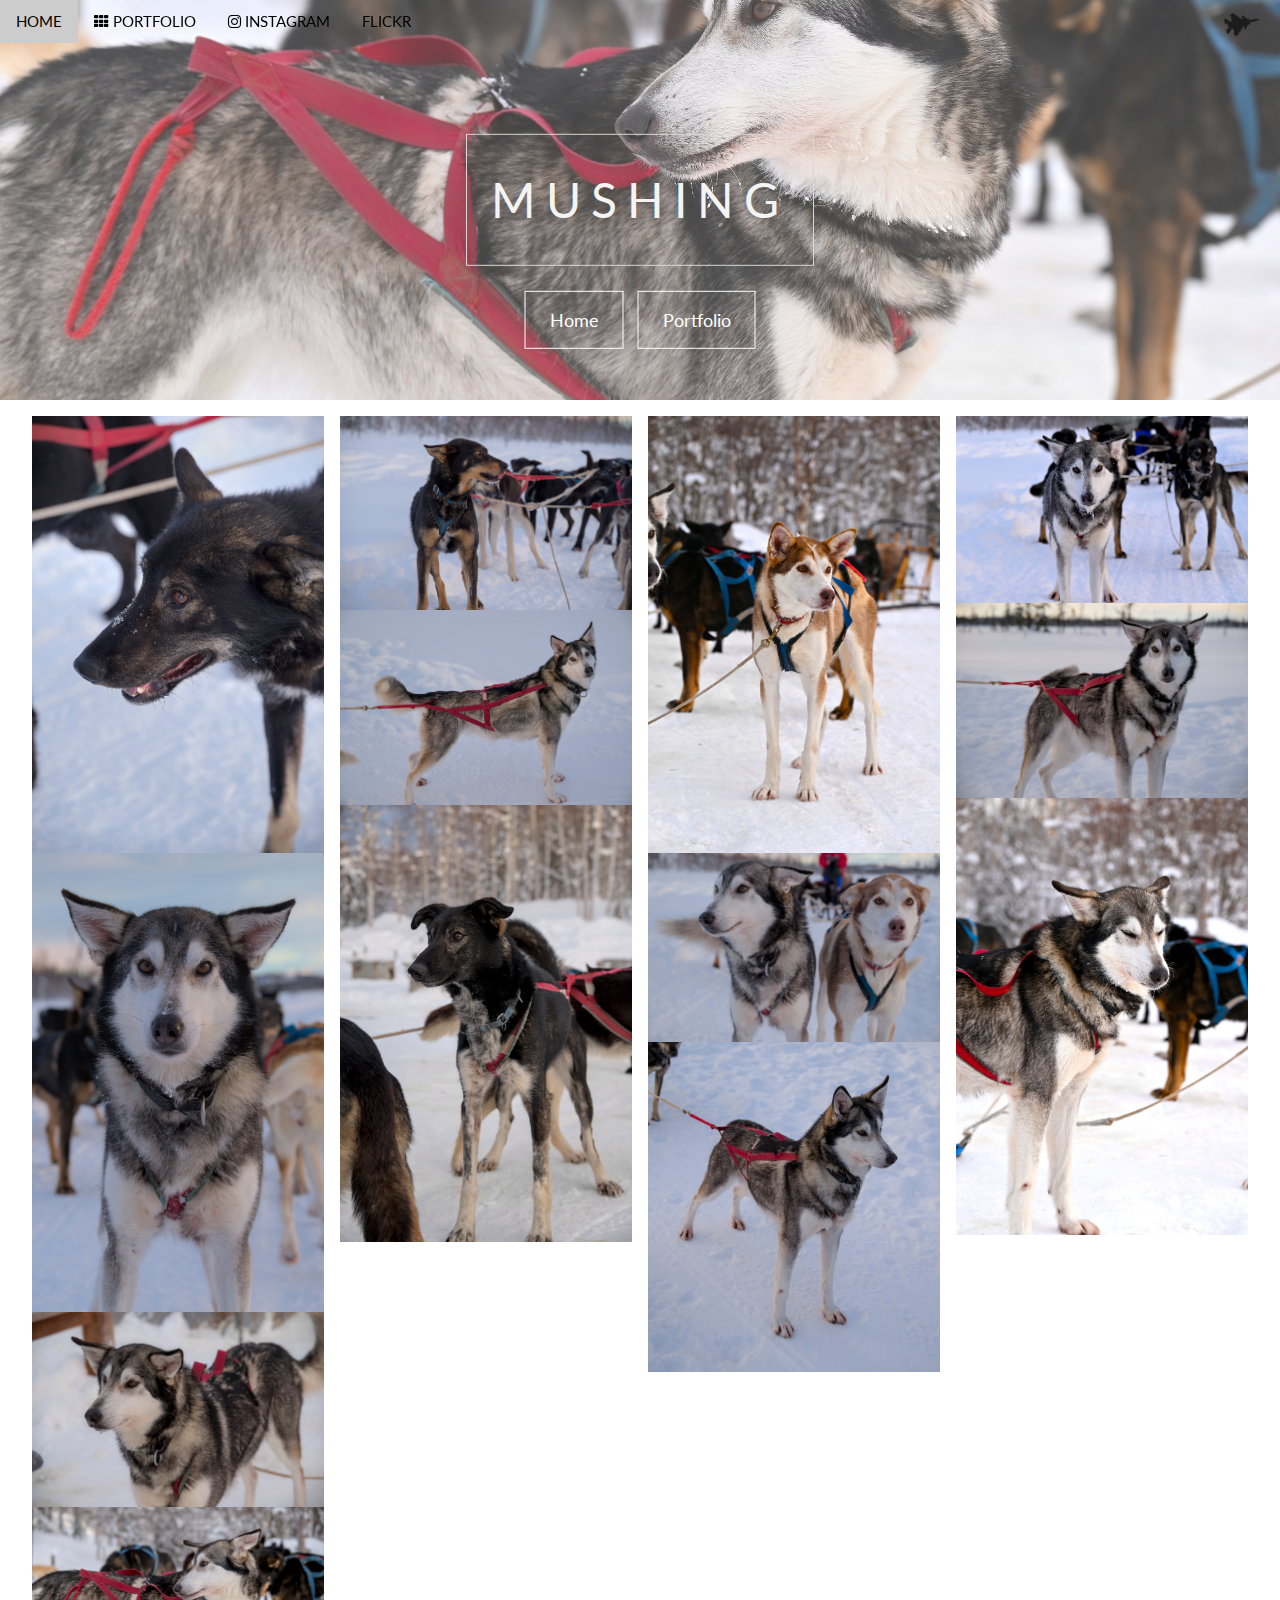
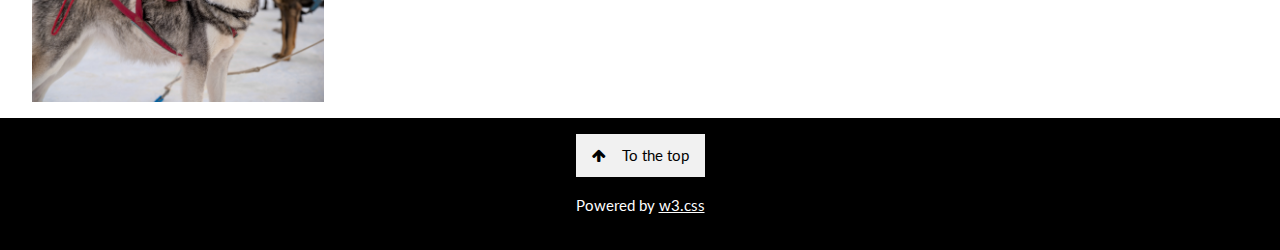
<file: mushing.html>
<!DOCTYPE html>
<html>
<head>
<title>Photography Portfolio</title>
<meta charset="UTF-8">
<meta name="viewport" content="width=device-width, initial-scale=1">
<link rel="stylesheet" href="css/w3.css">
<link rel="stylesheet" href="https://fonts.googleapis.com/css?family=Lato">
<link rel="stylesheet" href="https://cdnjs.cloudflare.com/ajax/libs/font-awesome/4.7.0/css/font-awesome.min.css">
<style>
body,h1,h2,h3,h4,h5,h6 {font-family: "Lato", sans-serif;}
body, html {
  height: 100%;
  color: #777;
  line-height: 1.8;
}

/* Create a Parallax Effect */
.bgimg-1 {
  background-attachment: fixed;
  background-position: center;
  background-repeat: no-repeat;
  background-size: cover;
}

/* First image (Logo. Full height) */
.bgimg-1 {
  background-image: url("images/parallax/DSC_2840.jpg");
  min-height: 400px;
}

.w3-wide {letter-spacing: 10px;}
.w3-hover-opacity {cursor: pointer;}

/* Turn off parallax scrolling for tablets and phones */
@media only screen and (max-device-width: 1600px) {
  .bgimg-1 {
    background-attachment: scroll;
    min-height: 400px;
  }
}
</style>
</head>
<body>

  <!-- Navbar (sit on top) -->
  <div class="w3-top">
    <div class="w3-bar" id="myNavbar">
      <a class="w3-bar-item w3-button w3-hide-medium w3-hide-large w3-right" href="javascript:void(0);" onclick="toggleFunction()" title="Toggle Navigation Menu">
      <i class="fa fa-bars w3-text-black"></i>
    </a>
      <a href="index.html" class="w3-bar-item w3-button w3-text-black">HOME</a>
      <!--<a href="index.html/#about" class="w3-bar-item w3-button w3-hide-small w3-text-black"><i class="fa fa-user"></i> ABOUT</a>-->
      <a href="portfolio.html" class="w3-bar-item w3-button w3-hide-small w3-text-black"><i class="fa fa-th"></i> PORTFOLIO</a>
      <a href="https://instagram.com/joegurino" class="w3-bar-item w3-button w3-hide-small w3-text-black"><i class="fa fa-instagram"></i> INSTAGRAM</a>
      <a href="https://www.flickr.com/photos/201889971@N03/" class="w3-bar-item w3-button w3-hide-small w3-text-black"> FLICKR</a>
      <a class="w3-bar-item w3-hide-small w3-right">
        <img class="w3-image w3-right w3-opacity" src="assets/logosmall.png" style="margin:5px" width="35" height="35">
      </a>
    </div>

    <!-- Navbar on small screens -->
    <div id="navDemo" class="w3-bar-block w3-white w3-hide w3-hide-large w3-hide-medium">
      <!--<a href="index.html" class="w3-bar-item w3-button" onclick="toggleFunction()">ABOUT</a>-->
      <a href="portfolio.html" class="w3-bar-item w3-button" onclick="toggleFunction()"><i class="fa fa-th"></i> PORTFOLIO</a>
      <a href="https://instagram.com/joegurino" class="w3-bar-item w3-button fa fa-instagram" onclick="toggleFunction()"> INSTAGRAM</a>
      <a href="https://www.flickr.com/photos/201889971@N03/" class="w3-bar-item w3-button" onclick="toggleFunction()"> FLICKR</a>
    </div>
  </div>

<!--
  <div class="w3-bar">
      <a class="w3-button w3-hide-medium w3-hide-large w3-text-white w3-red">
        <br><i>This site is not yet entirely formatted for mobile devices. A number of pages will work but not all. Best viewed in 1920x1080</i>
      </a>
    </div>
-->

  <!-- First Parallax Image with Logo Text -->
  <div class="bgimg-1 w3-display-container w3-opacity-min" id="home">
    <div class="w3-display-middle w3-padding-large w3-border w3-wide w3-text-light-grey w3-center custom-bg">
      <h1 class="w3-xxxlarge">MUSHING</h1>
    </div>
      <!-- Buttons directly below -->
      <div class="w3-display-middle w3-padding-large w3-wide w3-text-light-grey w3-center custom-bg" style="margin-top: 120px;">
      <a href="index.html" style="display: inline-block; margin: 0px;">
        <button class="w3-button w3-padding-large w3-section w3-border w3-border-white w3-hide-small" style="font-size: 18px; color: white;">Home</button>
      </a>
      <a href="portfolio.html" style="display: inline-block; margin: 0px;">
        <button class="w3-button w3-padding-large w3-section w3-border w3-border-white w3-hide-small" style="font-size: 18px; color: white;">Portfolio</button>
      </a>
    </div>
  </div>


    <!-- Container -->
    <!-- Photo Grid -->
<div class="w3-row w3-margin w3-row-padding" id="myGrid">
<div class="w3-col" style="width:25%">
  <img src="images/mushing/DSC_2745.jpg" style="width:100%" onclick="onClick(this)" alt="Alaska; Nikon z5">
  <img src="images/mushing/DSC_2752.jpg" style="width:100%" onclick="onClick(this)" alt="Alaska; Nikon z5">
  <img src="images/mushing/DSC_2817.jpg" style="width:100%" onclick="onClick(this)" alt="Alaska; Nikon z5">
  <img src="images/mushing/DSC_2840.jpg" style="width:100%" onclick="onClick(this)" alt="Alaska; Nikon z5">
</div>

<div class="w3-col" style="width:25%">
  <img src="images/mushing/DSC_2747.jpg" style="width:100%" onclick="onClick(this)" alt="Alaska; Nikon z5">
  <img src="images/mushing/DSC_2771.jpg" style="width:100%" onclick="onClick(this)" alt="Alaska; Nikon z5">
  <img src="images/mushing/DSC_2821.jpg" style="width:100%" onclick="onClick(this)" alt="Alaska; Nikon z5">
</div>

<div class="w3-col" style="width:25%">
  <img src="images/mushing/DSC_2838.jpg" style="width:100%" onclick="onClick(this)" alt="Alaska; Nikon z5">
  <img src="images/mushing/DSC_2751.jpg" style="width:100%" onclick="onClick(this)" alt="Alaska; Nikon z5">
  <img src="images/mushing/DSC_2772.jpg" style="width:100%" onclick="onClick(this)" alt="Alaska; Nikon z5">
</div>

<div class="w3-col" style="width:25%">
  <img src="images/mushing/DSC_2758.jpg" style="width:100%" onclick="onClick(this)" alt="Alaska; Nikon z5">
  <img src="images/mushing/DSC_2778.jpg" style="width:100%" onclick="onClick(this)" alt="Alaska; Nikon z5">
  <img src="images/mushing/DSC_2839.jpg" style="width:100%" onclick="onClick(this)" alt="Alaska; Nikon z5">
</div>
</div>


      <!-- Footer -->
      <footer class="w3-center w3-black w3-padding-16">
        <a href="#home" class="w3-button w3-light-grey"><i class="fa fa-arrow-up w3-margin-right"></i>To the top</a>
        <p>Powered by <a href="https://www.w3schools.com/w3css/default.asp" title="W3.CSS" target="_blank" class="w3-hover-text-green">w3.css</a></p>
      </footer>

        <!-- Modal for full size images on click-->
        <div id="modal01" class="w3-modal w3-black" style="padding-top:0" onclick="this.style.display='none'">
          <span class="w3-button w3-black w3-xlarge w3-display-topright">×</span>
          <div class="w3-modal-content w3-animate-zoom w3-center w3-transparent w3-padding-64">
            <img id="img01" class="w3-image">
            <p id="caption"></p>
          </div>
        </div>


  <script>
  // Modal Image Gallery
  function onClick(element) {
    document.getElementById("img01").src = element.src;
    document.getElementById("modal01").style.display = "block";
    var captionText = document.getElementById("caption");
    captionText.innerHTML = element.alt;
  }

  // Change style of navbar on scroll
  window.onscroll = function() {myFunction()};
  function myFunction() {
      var navbar = document.getElementById("myNavbar");
      if (document.body.scrollTop > 100 || document.documentElement.scrollTop > 100) {
          navbar.className = "w3-bar" + " w3-card" + " w3-animate-top" + " w3-white";
      } else {
          navbar.className = navbar.className.replace(" w3-card w3-animate-top w3-white", "");
      }
  }

  // Used to toggle the menu on small screens when clicking on the menu button
  function toggleFunction() {
      var x = document.getElementById("navDemo");
      if (x.className.indexOf("w3-show") == -1) {
          x.className += " w3-show";
      } else {
          x.className = x.className.replace(" w3-show", "");
      }
  }
  </script>

  </body>
  </html>
</file>
